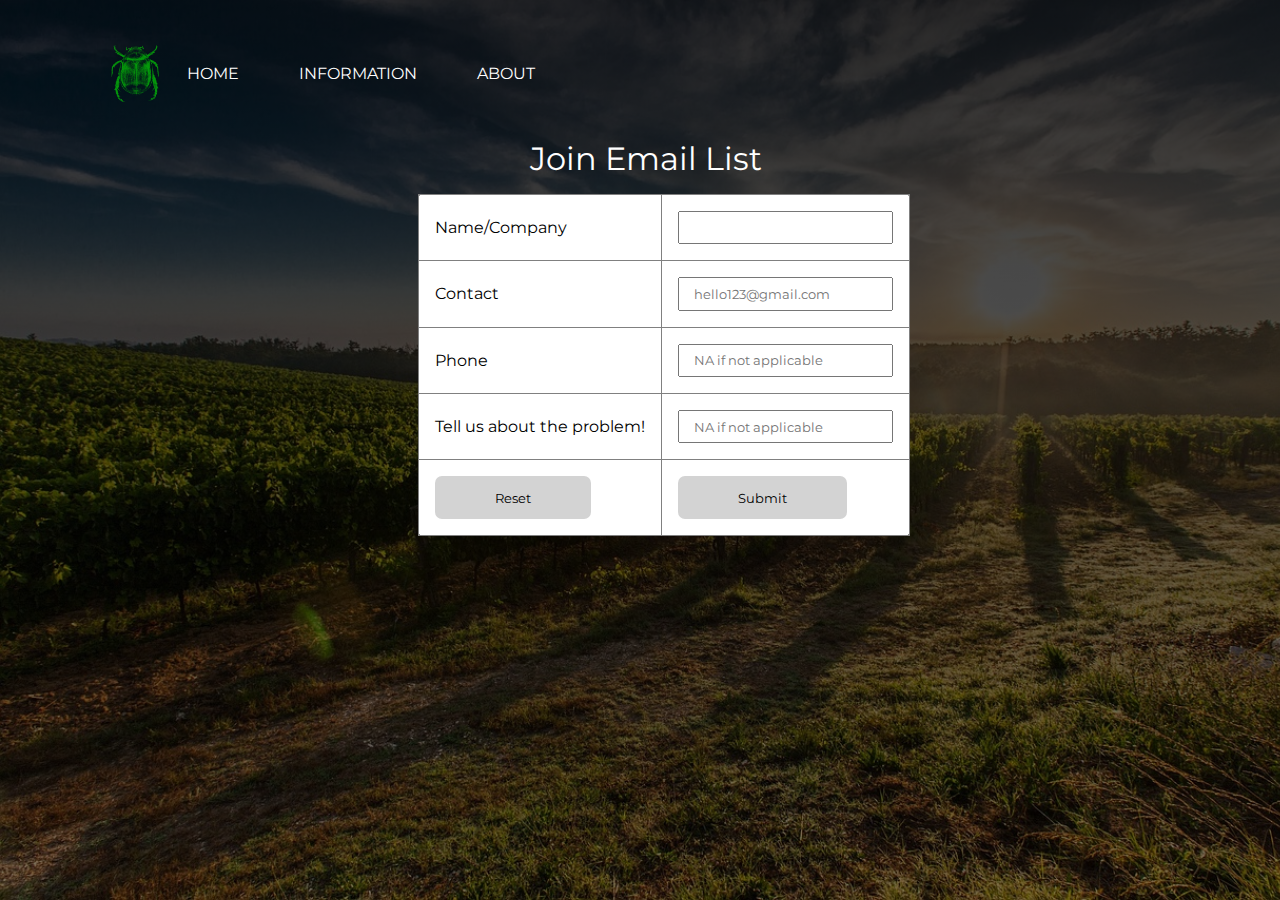
<file: form.html>
<!DOCTYPE html>
<html lang="en">
    <head>
        <title>Alure Emai List</title>
        <meta charset="utf-8">
        <link href="form.css" rel="stylesheet">
        <!--(7.) Link to Font Style (Copy + Paste)-->
        <link rel="preconnect" href="https://fonts.googleapis.com">
        <link rel="preconnect" href="https://fonts.gstatic.com" crossorigin>
        <link href="https://fonts.googleapis.com/css2?family=Montserrat:wght@200&family=Oswald:wght@500&display=swap" rel="stylesheet">
        <!--Favicon (Logo in the Search Bar)-->
        <link rel="shortcut icon" type = "image/svg" href="images/logo.png">
        <!--JQuery CDN: -->
        <script  src="https://code.jquery.com/jquery-3.4.1.js"  integrity="sha256-WpOohJOqMqqyKL9FccASB9O0KwACQJpFTUBLTYOVvVU="  crossorigin="anonymous"></script>
    </head>

    <body>
        
        <div class="background-image">
            <div class="navbar">
                <img src="images/logo.png" alt="logo" class="logo">
                <ul>
                    <li><a href="index.html">Home</a></li>
                    <li><a href="intro.html">Information</a></li>
                    <li><a href="about.html">About</a></li>
                </ul>
            </div>
    
            <div class="container">
                <form id="myForm" name="">
                    <h1 class="main-header">Join Email List</h1>
                    <table>
                        <tr>
                            <td><label for="event">Name/Company</label></td>
                            <td><input type="text" name="name" id="event" pattern="[A-Za-z0-9\s]*" required 
                             oninvalid="eventErrorMsg(this)" oninput="this.setCustomValidity('')">
                            </td>
                        </tr>

                        <tr>
                            <td><label for="start">Contact</label></td>
                            <td><input type="text" id="start" name="contact" placeholder="hello123@gmail.com" required
                                oninput="this.setCustomValidity('')">
                            </td>
                        </tr>

                        <tr>
                            <td><label for="phone">Phone</label></td>
                            <td><input type="text" id="phone" name="phone" placeholder="NA if not applicable"
                                oninput="this.setCustomValidity('')"></td>
                        </tr>

                        <tr>
                            <td><label for="extra">Tell us about the problem!</label></td>
                            <td><input type="text" id="extra" name="extra" required placeholder="NA if not applicable"></td>
                        </tr>

                        <tr>
                            <td><input type="reset" id="reset-button" value="Reset"></td>
                            <td><input type="submit" id="send-button" value="Submit"></td>
                        </tr>
                    </table>
                </form>
                <span id="success"></span>
            </div>
        </div>
        <script>
            //Source: https://www.youtube.com/watch?v=nTbocTgkWqY
            //const scriptURL = 'https://script.google.com/macros/s/AKfycbwv_9f9txwDDJC1xFTcNuONuBIXbXDKQHpEUTLJrCWrnUjFRVh9ecybkW5lKWdhlJgWgw/exec'
            const scriptURL = 'https://script.google.com/macros/s/AKfycbzIG0Sc7qzd7U1zzkp7QstzIOUVvc3VlSK1FAOwQEZxVoW1hYjx6Y4l9A7Bgea5XU7_TA/exec'
            //const form = document.forms['submit-to-google-sheet']
            const form = document.getElementById("myForm");
            const success = document.getElementById("success");

            form.addEventListener('submit', e => {
                success.innerHTML = "Sending please wait...";
                e.preventDefault()
                fetch(scriptURL, { method: 'POST', body: new FormData(form)})
                .then(response => {
                    console.log('Success!', response);
                    form.reset();
                    success.innerHTML = "Sent successfully! We'll get in contact soon!";
                })
                .catch(error => console.error('Error!', error.message))
                setTimeout(function () {
                    success.innerHTML="";
                }, 8000);
            });

        </script>
    </body>
</html>
</file>
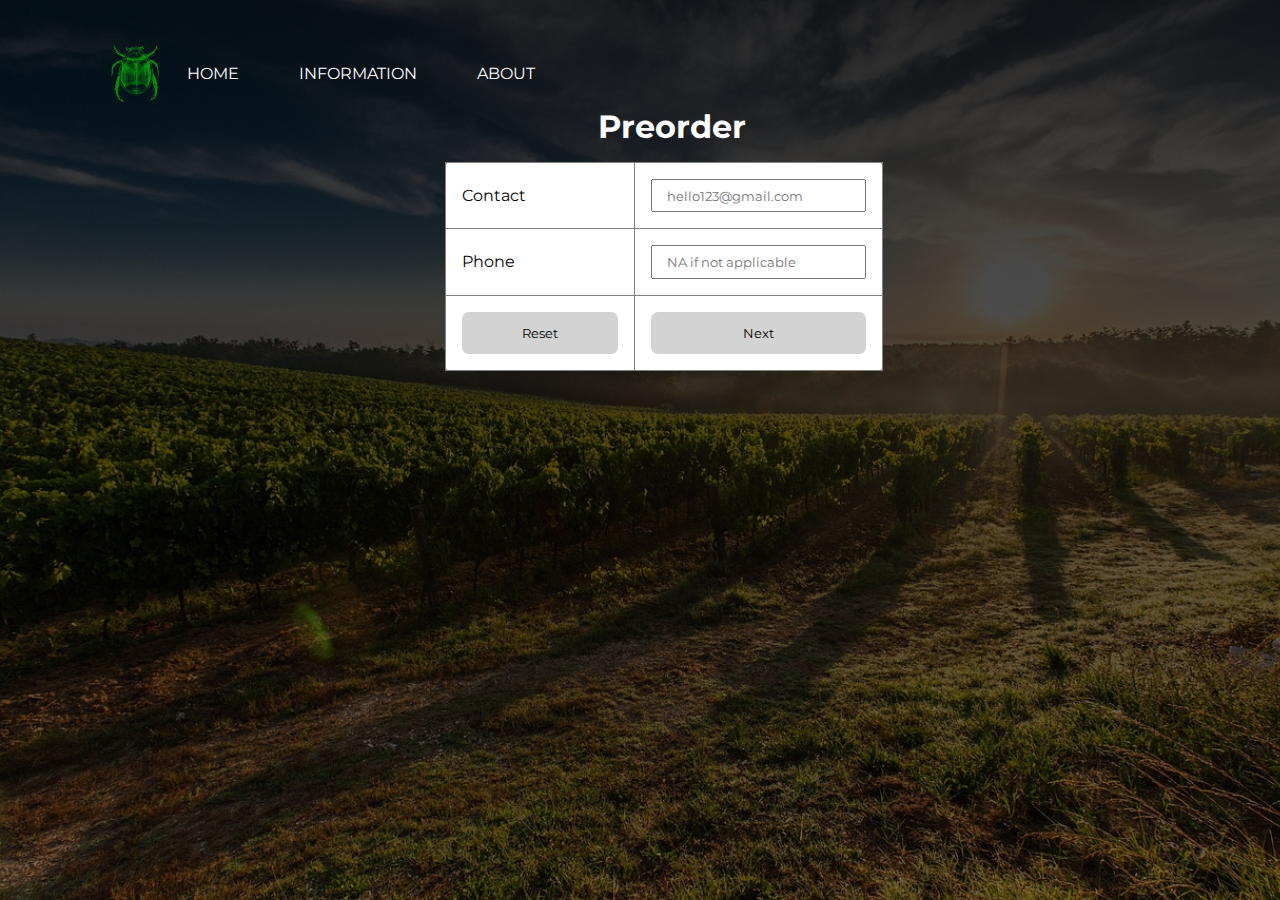
<file: preorder.html>
<!DOCTYPE html>
<html lang="en">
    <head>
        <title>Alure Preorders</title>
        <meta charset="utf-8">
        <link href="preorder.css" rel="stylesheet">
        <!--(7.) Link to Font Style (Copy + Paste)-->
        <link rel="preconnect" href="https://fonts.googleapis.com">
        <link rel="preconnect" href="https://fonts.gstatic.com" crossorigin>
        <link href="https://fonts.googleapis.com/css2?family=Montserrat:wght@200&family=Oswald:wght@500&display=swap" rel="stylesheet">
        <!--Favicon (Logo in the Search Bar)-->
        <link rel="shortcut icon" type = "image/svg" href="images/logo.png">
        <!--JQuery CDN: -->
        <script  src="https://code.jquery.com/jquery-3.4.1.js"  integrity="sha256-WpOohJOqMqqyKL9FccASB9O0KwACQJpFTUBLTYOVvVU="  crossorigin="anonymous"></script>
    </head>

    <body>
        
        <div class="background-image">
            <div class="navbar">
                <img src="images/logo.png" alt="logo" class="logo">
                <ul>
                    <li><a href="index.html">Home</a></li>
                    <li><a href="intro.html">Information</a></li>
                    <li><a href="about.html">About</a></li>
                </ul>
            </div>
    
            <div class="container">
                <h1 class="main-header">Preorder</h1>
                <form id="myForm" name="">
                    <table>
                        <tr>
                            <td><label for="start">Contact</label></td>
                            <td><input type="text" id="start" name="contact" placeholder="hello123@gmail.com" required
                                oninput="this.setCustomValidity('')">
                            </td>
                        </tr>
                        <!--
                            <tr>
                                <td><label for="zipcode">Zipcode</label></td>
                                <td><input type="text" id="zipcode" name="zipcode" required
                                    oninput="this.setCustomValidity('')"></td>
                            </tr>
                        -->

                        <tr>
                            <td><label for="phone">Phone</label></td>
                            <td><input type="text" id="phone" name="phone" placeholder="NA if not applicable"
                                oninput="this.setCustomValidity('')"></td>
                        </tr>

                        <!--
                            <tr>
                                <td><label for="extra">Tell us about the problem!</label></td>
                                <td><input type="text" id="extra" name="extra" required placeholder="NA if not applicable"></td>
                            </tr> 
                        -->

                        <tr>
                            <td><input type="reset" id="reset-button" value="Reset"></td>
                            <td><input type="submit" id="send-button" value="Next"></td>
                        </tr>

                    </table>
                </form>
                <span id="success"></span>
            </div>
        </div>
        <script>
            //Source: https://www.youtube.com/watch?v=nTbocTgkWqY
            //const scriptURL = 'https://script.google.com/macros/s/AKfycbwv_9f9txwDDJC1xFTcNuONuBIXbXDKQHpEUTLJrCWrnUjFRVh9ecybkW5lKWdhlJgWgw/exec'
            const scriptURL = 'https://script.google.com/macros/s/AKfycbyW3ZhkxJzdVj1Y410O7JiY6E15XSaCP1Q67mPgLCvq2LPSrxKQXlK0wLJWx_Z8ixklSg/exec'
            const form = document.getElementById("myForm");
            const success = document.getElementById("success");

            form.addEventListener('submit', e => {
                success.innerHTML = "Loading please wait...";
                e.preventDefault()
                fetch(scriptURL, { method: 'POST', body: new FormData(form)})
                .then(response => {
                    console.log('Success!', response);
                    form.reset();
                    success.innerHTML = "Success!";
                    //window.location.href = "https://www.google.com";
                    //Take to Stripe payment gateway:
                    window.location.href = "https://buy.stripe.com/5kA5og9LEegNdGMfYY";
                })
                .catch(error => console.error('Error!', error.message))
                setTimeout(function () {
                    success.innerHTML="";
                }, 8000);
            });

        </script>
    </body>
</html>
</file>
<file: form.css>
:root {
    --primary-color: rgba(13, 21, 16, 0.435);
    --secondary-color: white;
  }
  
* {
    margin: 0;
    padding: 0;
    -webkit-box-sizing: border-box;
            box-sizing: border-box;
    font-family: 'Montserrat','sans-serif';
}

.container {
    display: flex;
    flex-direction: column;
    justify-content: center;
    height: 100%;
    width: 100%;
    align-items: center;
}

.main-header {
    color: white;
    margin-left: 3.5em;
    margin-bottom: 0.5em;
}

h1 {
    color: var(--txt-color);
    font-weight: normal;
}

body {
    background-image: linear-gradient(rgba(0, 0, 0, 0.8), rgba(0, 0, 0, 0.5)), url("./images/vineyard.jpg");
    background-size: cover;
    background-repeat: no-repeat;
    height: 100vh;
    width: 100%;
}

/*
.background-image {
    background-image: linear-gradient(rgba(0, 0, 0, 0.8), rgba(0, 0, 0, 0.5)), url("./images/vineyard.jpg");
    background-size: cover;
    background-repeat: no-repeat;
    height: 100vh;
    width: 100%;
}
*/

.navbar{
    width: 85%;
    margin: auto;
    padding: 40px 0px 0px 15px;
    justify-content: left;
    align-items: center;
    display: flex;
}
.logo{
    width: 48px;
    cursor: pointer;
}
.navbar ul li{
    padding: 1.5em 0.5em;
    list-style: none;
    display: inline-block;
    margin: 0px 20px;
}
.navbar ul li a{
    text-decoration: none;
    color: #fff;
    text-transform: uppercase;
}
.navbar ul li a:hover{
    color: yellow;
}


#myForm {
    margin-top: 2em;
    margin-left: 3em;
}

table {
    background-color: white;
    border-collapse: collapse;
    border-radius: 5px;
}

table tr td {
    padding: 1em 1em;
    border: 1px solid gray;
}

table tr td input{
    padding: 0.5em 1em;
}

table tr td select {
    padding-right: 8.5em;
    padding-top: 0.65em;
    padding-bottom: 0.65em;
    text-align: left;
}

#send-button {
    /*
    margin-top: 2em;
    margin-left: 2em;
    width: 200px;
    */
    padding: 1em 4.5em;
    background-color: lightgray;
    border-radius: 7px;
    border: none;
}

#send-button:hover {
    background-color: mediumseagreen;
    color: var(--txt-color);
}

#reset-button {
    padding: 1em 4.5em;
    background-color: lightgray;
    border-radius: 7px;
    border: none;
}
#reset-button:hover {
    background-color: lightcoral;
    color: var(--txt-color);
}

#success {
    color: white;
    margin-left: 3em;
    margin-top: 1.25em;
}
</file>
<file: preorder.css>
:root {
    --primary-color: rgba(13, 21, 16, 0.435);
    --secondary-color: white;
  }
  
* {
    margin: 0;
    padding: 0;
    -webkit-box-sizing: border-box;
            box-sizing: border-box;
    font-family: 'Montserrat','sans-serif';
}

.container {
    display: flex;
    flex-direction: column;
    justify-content: center;
    height: 100%;
    width: 100%;
    align-items: center;
}

.main-header {
    color: white;
    padding-left: 2em;
    margin-bottom: -16px;
}

body {
    background-image: linear-gradient(rgba(0, 0, 0, 0.8), rgba(0, 0, 0, 0.5)), url("./images/vineyard.jpg");
    background-size: cover;
    background-repeat: no-repeat;
    height: 100vh;
    width: 100%;
}

/*
.background-image {
    background-image: linear-gradient(rgba(0, 0, 0, 0.8), rgba(0, 0, 0, 0.5)), url("./images/vineyard.jpg");
    background-size: cover;
    background-repeat: no-repeat;
    height: 100vh;
    width: 100%;
}
*/

.navbar{
    width: 85%;
    margin: auto;
    padding: 40px 0px 0px 15px;
    justify-content: left;
    align-items: center;
    display: flex;
}
.logo{
    width: 48px;
    cursor: pointer;
}
.navbar ul li{
    padding: 1.5em 0.5em;
    list-style: none;
    display: inline-block;
    margin: 0px 20px;
}
.navbar ul li a{
    text-decoration: none;
    color: #fff;
    text-transform: uppercase;
}
.navbar ul li a:hover{
    color: yellow;
}


#myForm {
    bottom: 50px;
    width: 60w;
    height: 50px;
    margin-top: 2em;
    margin-left: 3em;
}

table {
    background-color: white;
    border-collapse: collapse;
    border-radius: 5px;
}

table tr td {
    padding: 1em 1em;
    border: 1px solid gray;
}

table tr td input{
    padding: 0.5em 1em;
    display: block;
    width: 100%;
    box-sizing: border-box;
}

table tr td select {
    padding-right: 8.5em;
    padding-top: 0.65em;
    padding-bottom: 0.65em;
    text-align: left;
}

#send-button {
    /*
    margin-top: 2em;
    margin-left: 2em;
    width: 200px;
    */
    padding: 1em 4.5em;
    background-color: lightgray;
    border-radius: 7px;
    border: none;
}

#send-button:hover {
    background-color: mediumseagreen;
    color: var(--txt-color);
}

#reset-button {
    padding: 1em 4.5em;
    background-color: lightgray;
    border-radius: 7px;
    border: none;
}
#reset-button:hover {
    background-color: lightcoral;
    color: var(--txt-color);
}

/*Success Message that takes us to payment gateway*/
#success {
    color: white;
    margin-left: 3em;
    margin-top: 12em;
}
</file>
